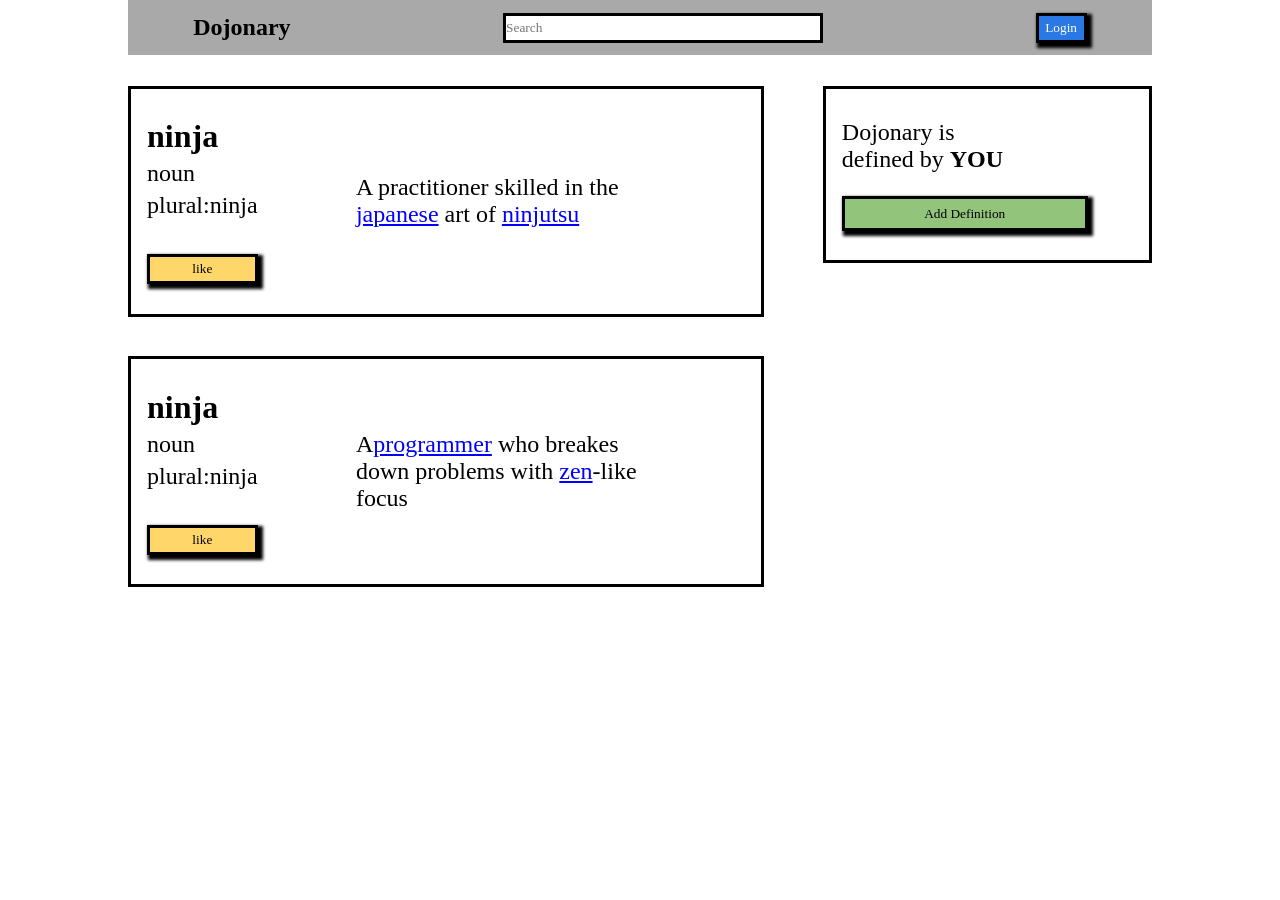
<file: button clicker/index.html>
<!doctype html>
<html lang="en">
  <head>
    <meta charset="UTF-8" />
    <meta name="viewport" content="width=device-width, initial-scale=1.0" />
    <title>Dojonary</title>
    <link rel="stylesheet" href="style.css" />
  </head>
  <body>
    <div id="top-nav">
      <p id="doj">Dojonary</p>
      <input type="search" placeholder="Search" id="search" />
      <button type="button" id="login-button" onclick="changeLogin()">
        Login
      </button>
    </div>

    <div class="content">


      <div class="rowOne">
        <section>
          <div class="leftSide">
            <div class="data">
              <p class="ninja">ninja</p>
            <p>noun</p>
            <p>plural:ninja</p>
          </div>

            
            <button onclick="like(this)">like</button>
          </div>
          <div class="righSide">
            <p>
              A practitioner skilled in the<br /><span>japanese</span> art of
              <span>ninjutsu</span>
            </p>
          </div>
        </section>
        <aside>
          <p>Dojonary is <br> defined by <span>YOU</span></p>
          <button id="add-def" onclick="hide(this)">Add Definition</button>
        </aside>

      </div>
      <div class="rowTwo">
        
        <section>
          <div class="leftSide">
            <div class="data"><p class="ninja">ninja</p>
            <p>noun</p>
            <p>plural:ninja</p>
          </div>
            <button onclick="like(this)">like</button>
          </div>
          <div class="righSide">
            <p>
              A<span>programmer</span> who breakes <br />down problems with
              <span>zen</span>-like <br />focus
            </p>
          </div>
        </section>
      </div>
     
    </div>

    <script src="script.js"></script>
  </body>
</html>
</file>
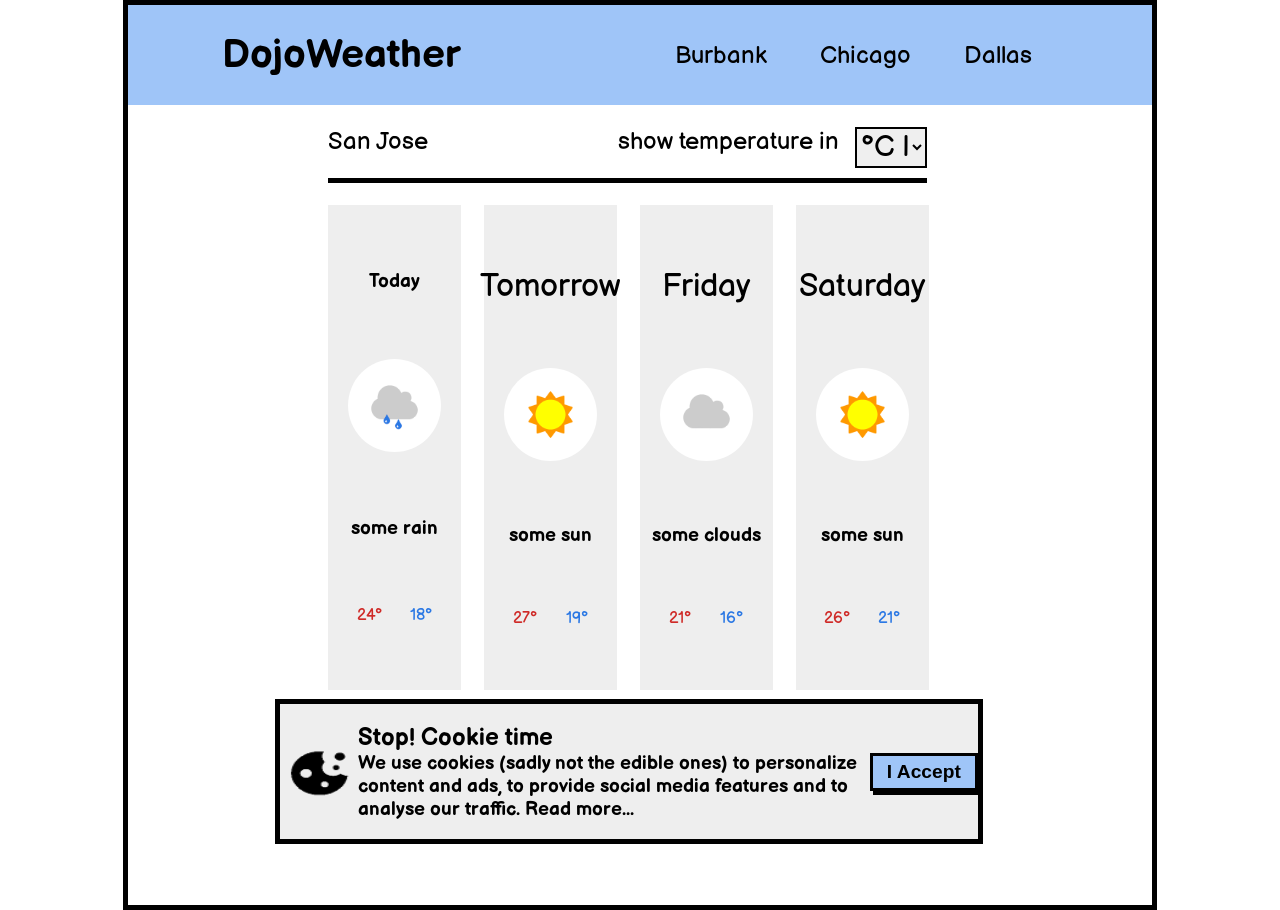
<file: dojoWeather/index.html>
<!doctype html>
<html lang="en">
  <head>
    <meta charset="UTF-8" />
    <meta name="viewport" content="width=device-width, initial-scale=1.0" />
    <title>DojoWeather</title>
    <meta
      name="description"
      content="DojoWeather shows the 4-day weather forecast for San Jose, Burbank, Chicago and Dallas, with daily highs and lows in Celsius or Fahrenheit."
    />
    <meta
      name="keywords"
      content="weather, forecast, DojoWeather, San Jose weather, Burbank weather, Chicago weather, Dallas weather, temperature, Celsius, Fahrenheit"
    />
    <link rel="stylesheet" href="style.css" />
    <link
      href="https://fonts.googleapis.com/css2?family=Balsamiq+Sans:wght@400;700&display=swap"
      rel="stylesheet"
    />
  </head>
  <body>
    <header>
      <div id="right">
        <p>DojoWeather</p>
      </div>
      <div id="lift">
        <p onclick="load()">Burbank</p>
        <p onclick="load()">Chicago</p>
        <p onclick="load()">Dallas</p>
      </div>
    </header>

    <nav>
      <div class="current-city"><p>San Jose</p></div>
      <div class="temperature-scale">
        <p>show temperature in</p>
        <select name="temperature" id="temperature" onchange="convertTemprature(this)">
          <option value="celicus">°C |</option>
          <option value="Fahrenheit">°F |</option>
        </select>
      </div>
    </nav>

    <section id="Today">
      <p >Today</p>
      <img src="imges/some_rain.png" alt="some rain" />
      <p>some rain</p>
      <div>
        <span class="max-temp">24°</span><span class="min-temp">18°</span>
      </div>
    </section>
    <section id="Tomorrow">
      <p class="day">Tomorrow</p>
      <img src="imges/some_sun.png" alt="some sun" />
      <p>some sun</p>
      <div>
        <span class="max-temp">27°</span><span class="min-temp">19°</span>
      </div>
    </section>
    <section id="Friday">
      <p class="day">Friday</p>
      <img src="imges/some_clouds.png" alt="some clouds" />
      <p>some clouds</p>
      <div>
        <span class="max-temp" >21°</span><span class="min-temp">16°</span>
      </div>
    </section>
    <section id="Saturday">
      <p class="day">Saturday</p>
      <img src="imges/some_sun.png" alt="some sun" />
      <p>some sun</p>
      <div>
        <span class="max-temp">26°</span><span class="min-temp">21°</span>
      </div>
    </section>

    <footer id="foot">
      <img src="imges/cookie.png" alt="cookie" />
      <p>
        <span>Stop! Cookie time</span><br />We use cookies (sadly not the edible
        ones) to personalize <br />
        content and ads, to provide social media features and to <br />analyse
        our traffic. Read more...
      </p>
      <button onclick="acceptCookie()">I Accept</button>
    </footer>

    <script src="script.js"></script>
  </body>
</html>
</file>
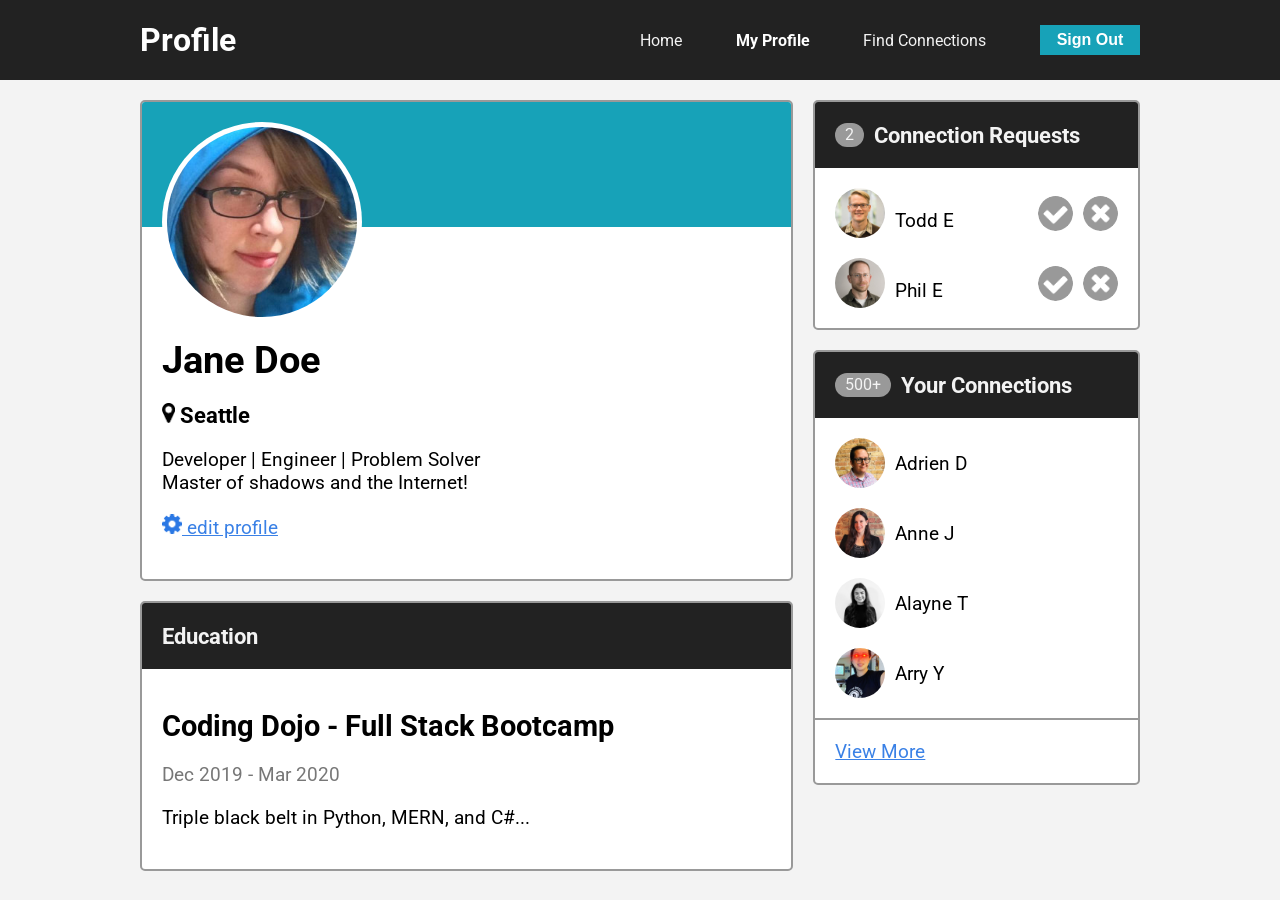
<file: making connections/index.html>
<!DOCTYPE html>
<html lang="en">
<head>
    <meta charset="UTF-8">
    <meta name="viewport" content="width=device-width, initial-scale=1.0">
    <title>Profile Page</title>
    <link rel="stylesheet" href="style.css">
    <link rel="preconnect" href="https://fonts.gstatic.com">
    <link href="https://fonts.googleapis.com/css2?family=Roboto&display=swap" rel="stylesheet">
</head>
<body>

    <!-- navbar -->
    <div class="nav">
        <div class="flex-container">
            <h1 class="nav-title">Profile</h1>
            <ul class="nav-links">
                <li><a href="#">Home</a></li>
                <li><a href="#" class="active">My Profile</a></li>
                <li><a href="#">Find Connections</a></li>
                <li><button class="btn">Sign Out</button></li>
            </ul>
        </div>
    </div>

    <!-- main -->
    <div class="flex-container main">

        <!-- 2/3 width column -->
        <div class="col-2">

            <!-- user info card -->
            <div class="card user-card">
                <div class="card-header">
                    <img src="images/jane-m.jpg" alt="jane" class="avatar-m">
                </div>
                <div class="card-body">
                    <h1 id="user-name">Jane Doe</h1>
                    <h3><img src="icons/map-marker.png" alt="pin" class="icon-s"> Seattle</h3>
                    <p>Developer | Engineer | Problem Solver<br>
                    Master of shadows and the Internet!</p>
                    <p><a href="#" id="edit"><img src="icons/gear.png" alt="gear" class="icon-s"> edit profile</a></p>
                    <input type="text" placeholder="enter new user-name" id="newNameEntery" hidden>
                </div>
            </div>

            <!-- user education card -->
            <div class="card">
                <div class="card-header">
                    <h3>Education</h3>
                </div>
                <div class="card-body">
                    <h2>Coding Dojo - Full Stack Bootcamp</h2>
                    <p class="dates">Dec 2019 - Mar 2020</p>
                    <p>Triple black belt in Python, MERN, and C#...</p>
                </div>
            </div>

        </div>

        <!-- 1/3 width column -->
        <div class="col-1">

            <!-- connection requests card -->
            <div class="card">
                <div class="card-header">
                    <span class="badge">2</span>
                    <h3>Connection Requests</h3>
                </div>
                <ul class="card-list">
                    <li class="card-list-item">
                        <span id="firstConnection">
                            <img src="images/todd-s.jpg" alt="todd" class="avatar-s">
                           <div> Todd E</div>
                        </span>
                        <span>
                            <img src="icons/accept-circle.png" alt="accept" class="icon">
                            <img src="icons/close-circle.png" alt="close" class="icon">
                        </span>
                    </li>
                    <li class="card-list-item">
                        <span id="secodConnection">
                            <img src="images/phil-s.jpg" alt="phil" class="avatar-s">
                            <div>Phil E</div>
                        </span>
                        <span>
                            <img src="icons/accept-circle.png" alt="accept" class="icon">
                            <img src="icons/close-circle.png" alt="close" class="icon">
                        </span>
                    </li>
                </ul>
            </div>

            <!-- your connections card -->
            <div class="card">
                <div class="card-header">
                    <span class="badge">500+</span>
                    <h3>Your Connections</h3>
                </div>
                <ul class="card-list">
                    <li class="card-list-item start">
                        <img src="images/adrien-s.jpg" alt="adrien" class="avatar-s">
                        Adrien D
                    </li>
                    <li class="card-list-item start">
                        <img src="images/anne-s.jpg" alt="anne" class="avatar-s">
                        Anne J
                    </li>
                    <li class="card-list-item start">
                        <img src="images/alayne-s.jpg" alt="alayne" class="avatar-s">
                        Alayne T
                    </li>
                    <li class="card-list-item start">
                        <img src="images/arry-s.jpg" alt="arry" class="avatar-s">
                        Arry Y
                    </li>
                </ul>
                <div class="card-footer">
                    <a href="#">View More</a>
                </div>
            </div>

        </div>
    </div>

    <script src="script.js"></script>
</body>
</html>
</file>
<file: button clicker/style.css>
* {
  margin: 0;
  padding: 0;
  font-family: cursive;
}

#top-nav {
  display: flex;
  justify-content: space-around;
  width: 80%;
  gap: 8%;
  height: 55px;
  background-color: darkgray;
  margin: 0 auto;
  align-items: center;
}
#dog,
#search,
#login-button {
  height: 30px;
}
#doj {
  font-size: x-large;
  font-weight: bold;
  
}
#search {
  width: 25vw;
}
.content {
  display: flex;
  flex-direction: column;

  margin: 0 auto;
  width: 80%;
  height: 50vh;
  gap: 2%;
}
.rowOne {
  display: flex;
  justify-content: space-between;
}

section {
  display: flex;
  gap: 16%;
  width: 60%;
  height: 25vh;
  margin-top: 3%;
  padding-left: 16px;
}
aside {
  width: 30%;
  margin-top: 3%;
  display: flex;
  flex-direction: column;
  padding: 8px 0 6px 16px;
  justify-content: space-evenly;
  height: 60%;
}

.leftSide {
  display: flex;
  flex-direction: column;
  justify-content: space-evenly;
}
.data p {
  margin-bottom: 5px;
}
.ninja {
  font-weight: bold;
  font-size: xx-large;
  
}
.righSide {
  align-self: center;
  font-size: larger;
}
.righSide span {
  text-decoration: underline;
  color: blue;
}
aside p {
  font-size: x-large;
}
aside span {
  font-weight: bold;
  
}
button,
#search,
aside,
section {
  border: solid black 3px;
}
button {
  box-shadow: 3px 3px 3px 2px black;
}
#login-button {
  width: 5%;
  background-color: #2978e3;
  color: white;
}
section button {
  background-color:rgb(255 214 105);
  height: 30px;
}
#add-def {
  background-color: #92c47c;
  width: 80%;
  height: 35px;
}
section p{

font-size: x-large;

}
</file>
<file: dojoWeather/style.css>
* {
  margin: 0;
  padding: 0;
}
body {
  font-family: "Balsamiq Sans", sans-serif;
  display: grid;
  min-height: 100vh;
  grid-template-columns: 200px 1fr 1fr 1fr 1fr 200px;
  grid-template-rows: 100px 100px 1fr 200px ;
  border: 5px solid black;

  width: 80vw;
  margin: 0 auto;

}
header {
  grid-column: 1/-1;
  grid-row: 1/2;
  background-color: #9fc5f8;
  display: flex;
  justify-content: space-around;
  align-items: center;
  width: 100%;
  margin: 0 auto;
 
}
header #right {
  display: flex;
  font-weight: 700;
  font-size: 250%;
}
header #lift {
  display: flex;

  width: 40%;
  justify-content: space-around;
  font-size: x-large;
  
}
header #lift p{
    cursor: pointer;
}

nav {
  grid-column: 2/6;
  grid-row: 2/3;
  display: flex;
  justify-content: space-between;
  align-self: center;
  width: 96%;

  border-bottom: 5px solid black;
}
.current-city {
  font-size: x-large;
}
.temperature-scale {
  display: flex;
  font-size: x-large;
  margin-bottom: 10px;
}
.temperature-scale select {
  margin-left: 16px;
  font-family: inherit;
  font-size: larger;
  border: black 2px solid;
}

section {
  grid-column: 2/3;
  grid-row: 3/4;
  background-color: #eeeeee;
  display: flex;
  flex-direction: column;
  justify-content: space-evenly;
  align-items: center;
  width: 85%;
  margin-bottom: 15px;
}

section .day {
  font-size: xx-large;
  font-weight: 400;
}
section p {
  font-weight: bold;
  font-size: larger;
}
section div {
  display: flex;
  justify-content: space-evenly;
  width: 100%;
}
.min-temp {
  color: #2b78e4;
}
.max-temp {
  color: #cf2a27;
}
section img {
  border-radius: 50%;
  width: 70%;
}
#Tomorrow {
  grid-column: 3/4;
  grid-row: 3/4;
}
#Friday {
  grid-column: 4/5;
  grid-row: 3/4;
}
#Saturday {
  grid-column: 5/6;
  grid-row: 3/4;
}

footer {
  display: flex;
  background-color: #eeeeee;
  border: black 5px solid;
 
  justify-content: space-evenly;
  align-items: center;
  position: fixed;
  left: 21.5%;
  bottom: 56px;
  width: 54.5%;
  height: 15%;
}
footer img {
  border-radius: 50%;
  width: 80px;
  height: 60px;
}
footer p {
  font-weight: bold;
  font-size: larger;
  width: 75%;
}
footer p span {
  font-weight: 700;
  font-size: x-large;
}
footer button {
  font-weight: bold;
  font-size: larger;
  border: black 3px solid;
  background-color: #9fc5f8;
  box-shadow: 3px 4px 0 0;

  padding: 5px;
  width: 110px;
}
</file>
<file: making connections/style.css>
/* CSS Reset */

* {
    margin: 0;
    padding: 0;
}

/* styles to apply to body */

body {
    background-color: #f3f3f3;
    font-family: 'Roboto', sans-serif;
}

.flex-container {
    width: 1000px;
    margin: 0 auto;
}

.flex-container, .nav-links, .nav {
    display: flex;
    justify-content: space-between;
    align-items: center;
}

.nav {
    height: 80px;
    background-color: #222;
    color: #fff;
    margin-bottom: 20px;
}

.nav-links {
    width: 50%;
    list-style-type: none;
    align-items: center;
}

.nav-links a {
    color: #f3f3f3;
    text-decoration: none;
}

.nav-links a.active {
    color: #fff;
    font-weight: bold;
}

.btn {
    height: 30px;
    width: 100px;
    color: #fff;
    background-color: #17a2b8;
    border: none;
    font-size: 1rem;
    font-weight: bold;
}

.flex-container.main {
    align-items: flex-start;
}

.col-2 {
    flex: 2;
    margin-right: 20px;
}

.col-1 {
    flex: 1;
}

.card {
    background-color: #fff;
    border: 2px solid #999;
    margin-bottom: 20px;
    border-radius: 5px;
    font-size: 1.2rem;
    overflow: hidden;
}


.card-header {
    padding: 20px;
    background-color: #222;
    color: #f3f3f3;
}

.card-header {
    display: flex;
    align-items: center;
}

.card-body {
    padding: 20px;
}

.card-body h1, 
.card-body h2,
.card-body h3,
.card-body p {
    margin: 20px 0px;
}

.user-card .card-header {
    background-color: #17a2b8;
    height: 85px;
    margin-bottom: 70px;
    display: block;
}

.card-footer {
    border-top: 2px solid #999;
    display: flex;
    align-items: center;
    padding: 20px;
}

.avatar-m {
    border-radius: 50%;
    background-color: #fff;
    height: 190px;
    padding: 5px;
}

.icon-s {
    height: 20px;
}

a {
    color: #3a81e6;
}

.dates {
    color: #777;
}

.card-list {
    padding: 0 20px;
    padding-top: 20px;
    list-style-type: none;
}

.card-list-item, 
.card-list-item > * {
    display: flex;
    align-items: center;
}

.card-list-item {
    margin-bottom: 20px;
    justify-content: space-between;
}

.card-list-item.start {
    justify-content: flex-start;
}

.avatar-s, .icon {
    height: 50px;
    border-radius: 50%;
    margin-right: 10px;
}

.icon {
    height: 35px;
}

.icon, .btn {
    cursor: pointer;
}

.icon:last-child {
    margin-right: 0;
}

.badge {
    font-size: 1rem;
    height: 24px;
    line-height: 24px;
    padding: 0 10px;
    background-color: #999;
    border-radius: 12px;
    margin-right: 10px;
}

.fix-addedConnection{
margin: 0 0 20px 0;
padding: 0 0 0 0;
display: flex;

}
span div{
margin: 15px 0 0 0;
padding: 0 0 0 0;

}
</file>
